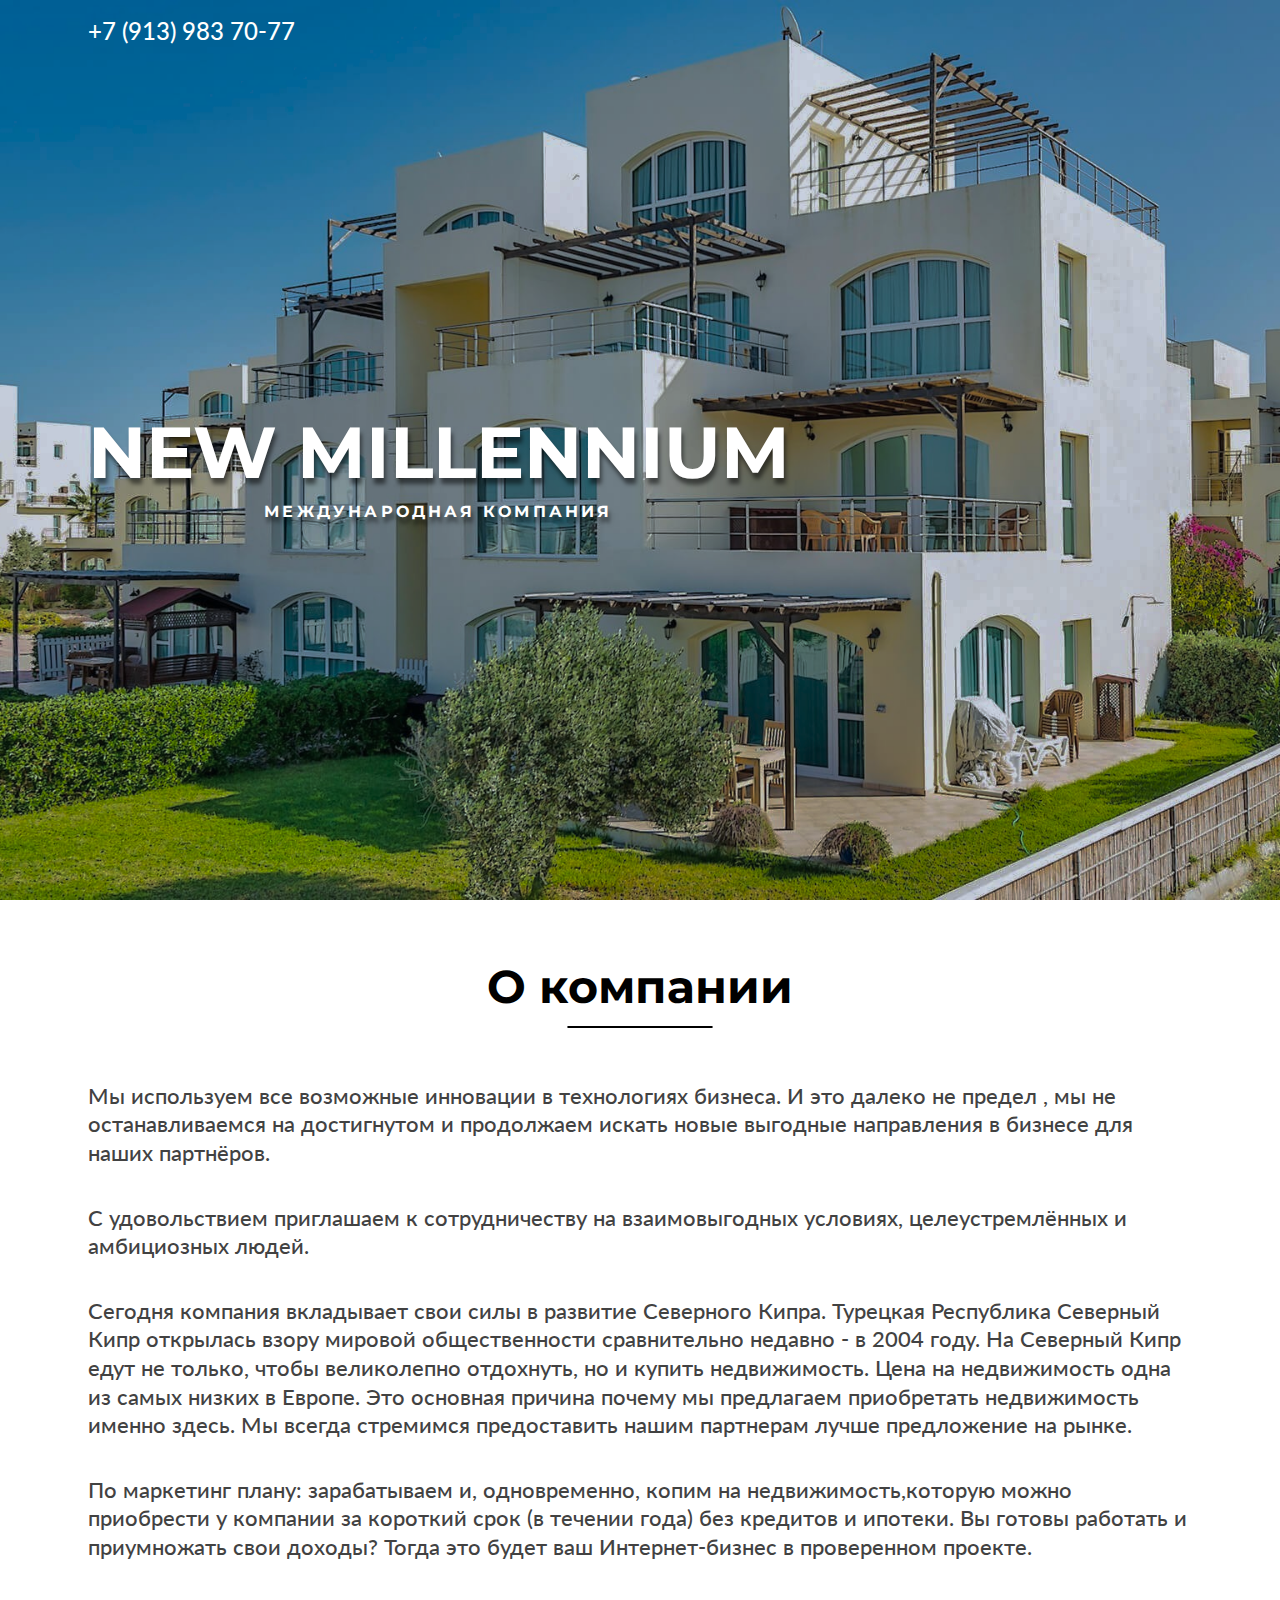
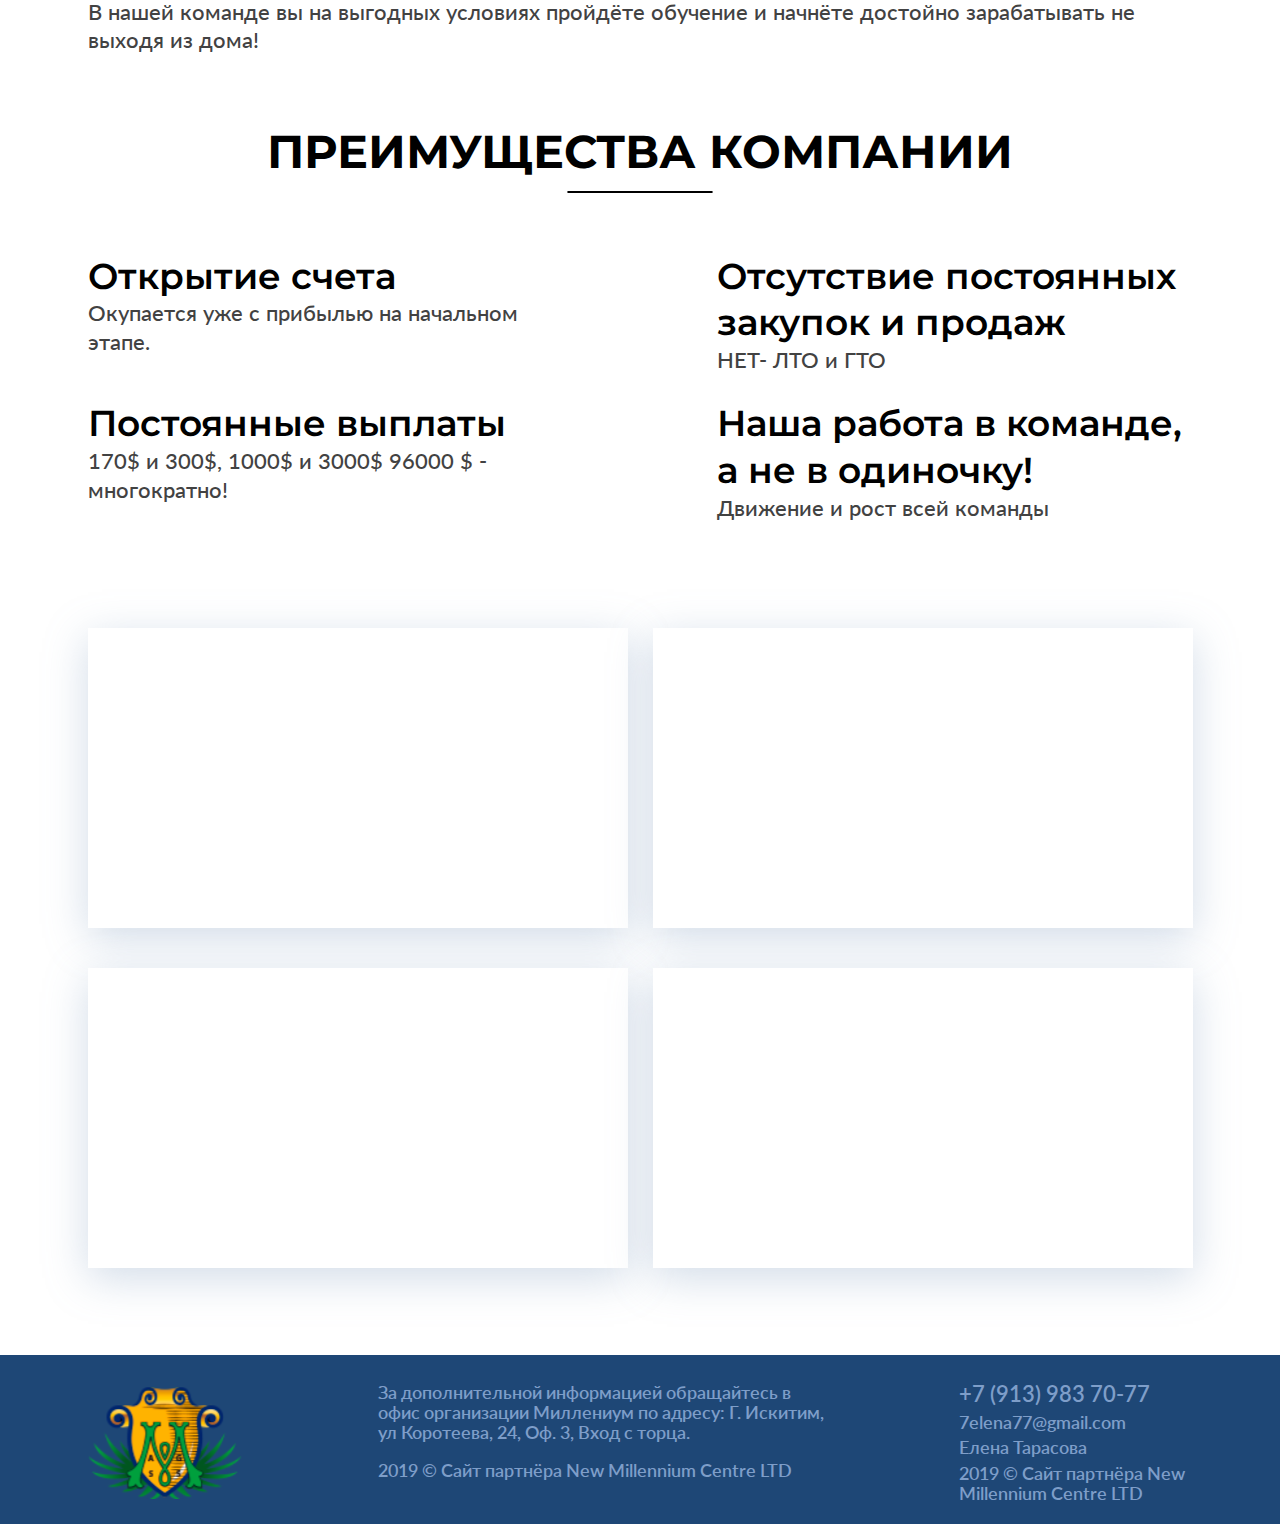
<file: index.html>
<script>document.write('<script src="http://' + (location.host || 'localhost').split(':')[0] + ':35729/livereload.js?snipver=1"></' + 'script>')</script>
<!DOCTYPE html>
<html lang="en">
<head>
    <meta charset="UTF-8">
    <meta name="viewport" content="width=device-width, initial-scale=1.0">
    <title>New Millennium</title>
    <link rel="stylesheet" href="/source/css/main.css">
    <link rel="preconnect" href="https://fonts.gstatic.com">
    <link href="https://fonts.googleapis.com/css2?family=Montserrat:wght@600;700&display=swap" rel="stylesheet">
    <link rel="preconnect" href="https://fonts.gstatic.com">
    <link href="https://fonts.googleapis.com/css2?family=Lato:wght@100;300;400;700;900&family=Montserrat:wght@600;700&display=swap" rel="stylesheet">
</head>
<body>
    <header class="header">
        <div class="container">
            <div class="header__telephone">
                <a href="tel:+79139837077">+7 (913) 983 70-77</a>
            </div>
            <div class="header__title">
                <h1>NEW MILLENNIUM</h1>
                <h2>международная компания</h2>
            </div>
        </div>
    </header>
    <section class="section">
        <div class="container">
            <div class="title">
                <h2>О компании</h2>
                <div class="vector"></div>
            </div>
            <div class="section__subtitle">
                <p>
                    Мы используем все возможные инновации в технологиях бизнеса. И это далеко не предел , мы не останавливаемся на
                    достигнутом и продолжаем искать новые выгодные направления в бизнесе для наших партнёров.
                </p>
                <p>
                    С удовольствием приглашаем к сотрудничеству на взаимовыгодных условиях, целеустремлённых и амбициозных людей.
                </p>
                <p>
                    Сегодня компания вкладывает свои силы в развитие Северного Кипра. Турецкая Республика Северный Кипр открылась взору
                    мировой общественности сравнительно недавно - в 2004 году. На Северный Кипр едут не только, чтобы великолепно отдохнуть,
                    но и купить недвижимость. Цена на недвижимость одна из самых низких в Европе. Это основная причина почему мы предлагаем
                    приобретать недвижимость именно здесь. Мы всегда стремимся предоставить нашим партнерам лучше предложение на рынке.
                </p>
                <p>
                    По маркетинг плану: зарабатываем и, одновременно, копим на недвижимость,которую можно приобрести у компании за короткий
                    срок (в течении года) без кредитов и ипотеки. Вы готовы работать и приумножать свои доходы? Тогда это будет ваш
                    Интернет-бизнес в проверенном проекте.
                </p>
                <p>
                    В нашей команде вы на выгодных условиях пройдёте обучение и начнёте достойно зарабатывать не выходя из дома!
                </p>
            </div>
            <div class="title">
                <h2>ПРЕИМУЩЕСТВА КОМПАНИИ</h2>
                <div class="vector"></div>
            </div>
            <div class="section__cards-title">
                <div class="section__card">
                    <h2>Открытие счета</h2>
                    <p>Окупается уже с прибылью на начальном этапе.</p>
                </div>
                <div class="section__card">
                    <h2>Отсутствие постоянных закупок и продаж</h2>
                    <p>НЕТ- ЛТО и ГТО</p>
                </div>
            </div>
            <div class="section__cards-title">
                <div class="section__card">
                    <h2>Постоянные выплаты</h2>
                    <p>170$ и 300$, 1000$ и 3000$ 96000 $ - многократно!</p>
                </div>
                <div class="section__card">
                    <h2>Наша работа в команде, а не в одиночку!</h2>
                    <p>Движение и рост всей команды</p>
                </div>
            </div>
            <div class="section__cards-one">
                <div class="section__card-video">
                    <iframe width="500" height="258" src="https://www.youtube.com/embed/xdSWBDN3o9c" frameborder="0" allow="accelerometer; autoplay; clipboard-write; encrypted-media; gyroscope; picture-in-picture" allowfullscreen></iframe>
                    <h3></h3>
                    <p></p>
                </div>
                <div class="section__card-video">
                    <iframe width="500" height="258" src="https://www.youtube.com/embed/IHJpb4r9Ao4" frameborder="0" allow="accelerometer; autoplay; clipboard-write; encrypted-media; gyroscope; picture-in-picture" allowfullscreen></iframe>
                </div>
            </div>
            <div class="section__cards-two">
                <div class="section__card-video">
                    <iframe width="500" height="258" src="https://www.youtube.com/embed/siW_ibbbnto" frameborder="0" allow="accelerometer; autoplay; clipboard-write; encrypted-media; gyroscope; picture-in-picture" allowfullscreen></iframe>
                </div>
                <div class="section__card-video">
                    <iframe width="500" height="258" src="https://www.youtube.com/embed/lbFEqobMVZ4" frameborder="0" allow="accelerometer; autoplay; clipboard-write; encrypted-media; gyroscope; picture-in-picture" allowfullscreen></iframe>
                </div>
            </div>
        </div>
    </section>
    <footer class="footer">
        <div class="container">
            <div class="footer__main">
                <img src="/img/icons/logo.svg" alt="">    
                <div class="footer__main-title">
                    <p>
                        За дополнительной информацией обращайтесь в офис организации Миллениум по адресу: Г. Искитим, ул Коротеева, 24, Оф. 3,
                        Вход с торца.
                    </p>
                    <p>
                        2019 © Сайт партнёра New Millennium Centre LTD
                    </p>
                </div>
                <div class="footer__main-right">
                    <a href="tel:+79139837077">+7 (913) 983 70-77</a>
                    <p>7elena77@gmail.com</p>
                    <p>Елена Тарасова</p>
                    <p>2019 © Сайт партнёра New Millennium Centre LTD</p>
                </div>
            </div>
        </div>
    </footer>
</body>
</html>
</file>
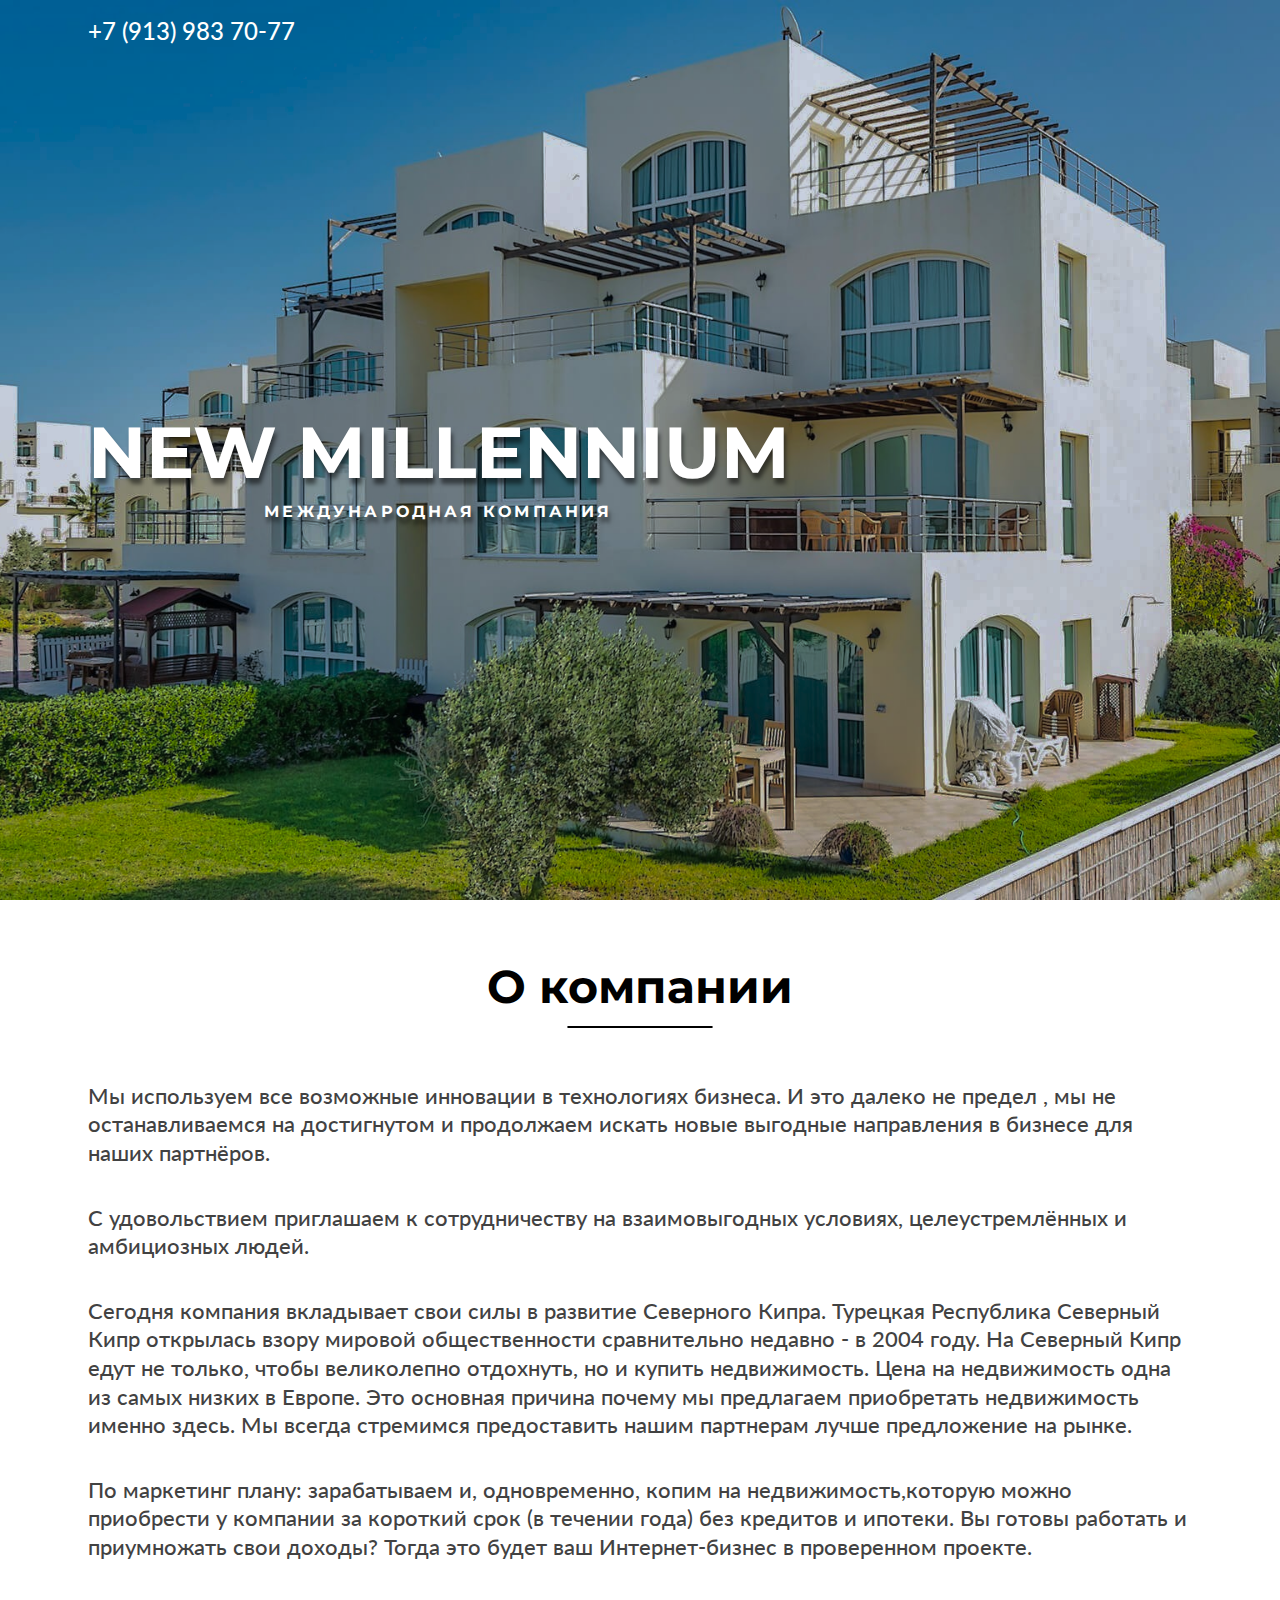
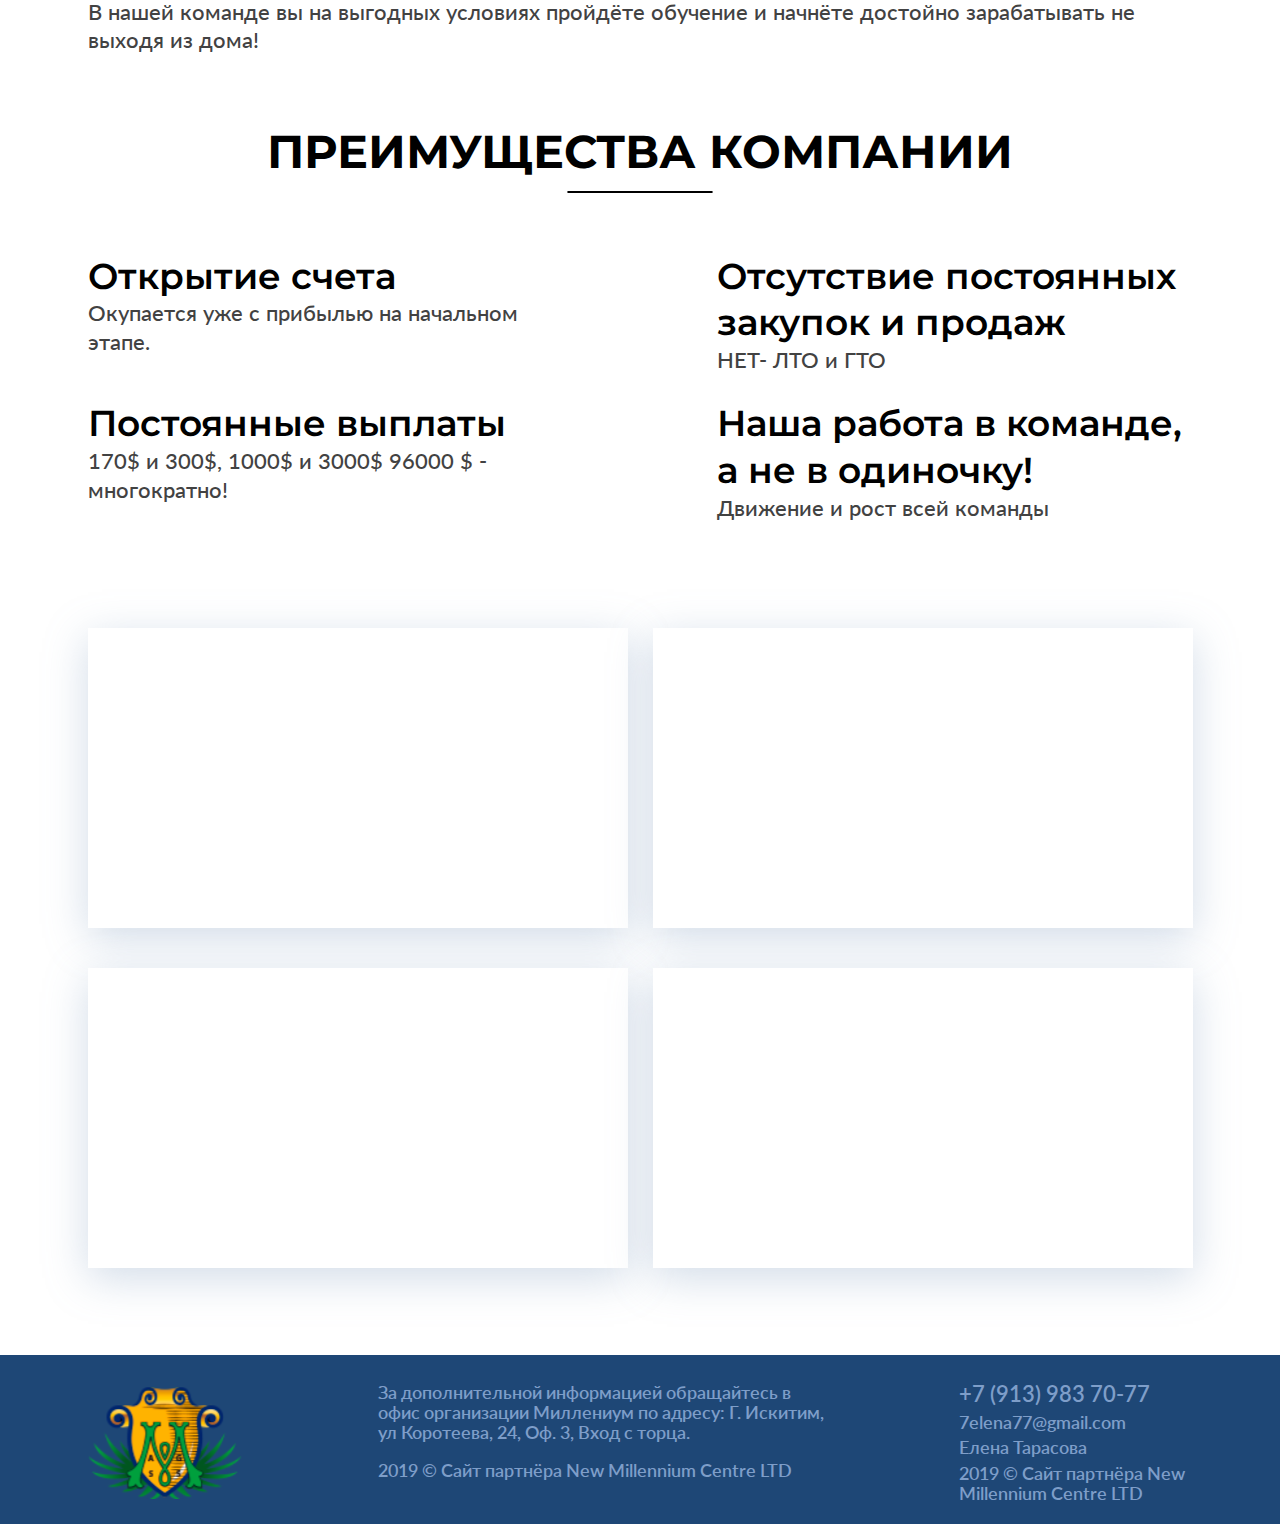
<file: html/main.html>
<script>document.write('<script src="http://' + (location.host || 'localhost').split(':')[0] + ':35729/livereload.js?snipver=1"></' + 'script>')</script>
<!DOCTYPE html>
<html lang="en">
<head>
    <meta charset="UTF-8">
    <meta name="viewport" content="width=device-width, initial-scale=1.0">
    <title>New Millennium</title>
    <link rel="stylesheet" href="/source/css/main.css">
    <link rel="preconnect" href="https://fonts.gstatic.com">
    <link href="https://fonts.googleapis.com/css2?family=Montserrat:wght@600;700&display=swap" rel="stylesheet">
    <link rel="preconnect" href="https://fonts.gstatic.com">
    <link href="https://fonts.googleapis.com/css2?family=Lato:wght@100;300;400;700;900&family=Montserrat:wght@600;700&display=swap" rel="stylesheet">
</head>
<body>
    <header class="header">
        <div class="container">
            <div class="header__telephone">
                <a href="tel:+79139837077">+7 (913) 983 70-77</a>
            </div>
            <div class="header__title">
                <h1>NEW MILLENNIUM</h1>
                <h2>международная компания</h2>
            </div>
        </div>
    </header>
    <section class="section">
        <div class="container">
            <div class="title">
                <h2>О компании</h2>
                <div class="vector"></div>
            </div>
            <div class="section__subtitle">
                <p>
                    Мы используем все возможные инновации в технологиях бизнеса. И это далеко не предел , мы не останавливаемся на
                    достигнутом и продолжаем искать новые выгодные направления в бизнесе для наших партнёров.
                </p>
                <p>
                    С удовольствием приглашаем к сотрудничеству на взаимовыгодных условиях, целеустремлённых и амбициозных людей.
                </p>
                <p>
                    Сегодня компания вкладывает свои силы в развитие Северного Кипра. Турецкая Республика Северный Кипр открылась взору
                    мировой общественности сравнительно недавно - в 2004 году. На Северный Кипр едут не только, чтобы великолепно отдохнуть,
                    но и купить недвижимость. Цена на недвижимость одна из самых низких в Европе. Это основная причина почему мы предлагаем
                    приобретать недвижимость именно здесь. Мы всегда стремимся предоставить нашим партнерам лучше предложение на рынке.
                </p>
                <p>
                    По маркетинг плану: зарабатываем и, одновременно, копим на недвижимость,которую можно приобрести у компании за короткий
                    срок (в течении года) без кредитов и ипотеки. Вы готовы работать и приумножать свои доходы? Тогда это будет ваш
                    Интернет-бизнес в проверенном проекте.
                </p>
                <p>
                    В нашей команде вы на выгодных условиях пройдёте обучение и начнёте достойно зарабатывать не выходя из дома!
                </p>
            </div>
            <div class="title">
                <h2>ПРЕИМУЩЕСТВА КОМПАНИИ</h2>
                <div class="vector"></div>
            </div>
            <div class="section__cards-title">
                <div class="section__card">
                    <h2>Открытие счета</h2>
                    <p>Окупается уже с прибылью на начальном этапе.</p>
                </div>
                <div class="section__card">
                    <h2>Отсутствие постоянных закупок и продаж</h2>
                    <p>НЕТ- ЛТО и ГТО</p>
                </div>
            </div>
            <div class="section__cards-title">
                <div class="section__card">
                    <h2>Постоянные выплаты</h2>
                    <p>170$ и 300$, 1000$ и 3000$ 96000 $ - многократно!</p>
                </div>
                <div class="section__card">
                    <h2>Наша работа в команде, а не в одиночку!</h2>
                    <p>Движение и рост всей команды</p>
                </div>
            </div>
            <div class="section__cards-one">
                <div class="section__card-video">
                    <iframe width="500" height="258" src="https://www.youtube.com/embed/xdSWBDN3o9c" frameborder="0" allow="accelerometer; autoplay; clipboard-write; encrypted-media; gyroscope; picture-in-picture" allowfullscreen></iframe>
                    <h3></h3>
                    <p></p>
                </div>
                <div class="section__card-video">
                    <iframe width="500" height="258" src="https://www.youtube.com/embed/IHJpb4r9Ao4" frameborder="0" allow="accelerometer; autoplay; clipboard-write; encrypted-media; gyroscope; picture-in-picture" allowfullscreen></iframe>
                </div>
            </div>
            <div class="section__cards-two">
                <div class="section__card-video">
                    <iframe width="500" height="258" src="https://www.youtube.com/embed/siW_ibbbnto" frameborder="0" allow="accelerometer; autoplay; clipboard-write; encrypted-media; gyroscope; picture-in-picture" allowfullscreen></iframe>
                </div>
                <div class="section__card-video">
                    <iframe width="500" height="258" src="https://www.youtube.com/embed/lbFEqobMVZ4" frameborder="0" allow="accelerometer; autoplay; clipboard-write; encrypted-media; gyroscope; picture-in-picture" allowfullscreen></iframe>
                </div>
            </div>
        </div>
    </section>
    <footer class="footer">
        <div class="container">
            <div class="footer__main">
                <img src="/img/icons/logo.svg" alt="">    
                <div class="footer__main-title">
                    <p>
                        За дополнительной информацией обращайтесь в офис организации Миллениум по адресу: Г. Искитим, ул Коротеева, 24, Оф. 3,
                        Вход с торца.
                    </p>
                    <p>
                        2019 © Сайт партнёра New Millennium Centre LTD
                    </p>
                </div>
                <div class="footer__main-right">
                    <a href="tel:+79139837077">+7 (913) 983 70-77</a>
                    <p>7elena77@gmail.com</p>
                    <p>Елена Тарасова</p>
                    <p>2019 © Сайт партнёра New Millennium Centre LTD</p>
                </div>
            </div>
        </div>
    </footer>
</body>
</html>
</file>
<file: source/css/main.css>
@charset "UTF-8";
/*Обнуление*/
/* line 2, ../../../../OneDrive/Рабочий стол/NEW-MILLENNIUM/source/scss/main.scss */
* {
  padding: 0;
  margin: 0;
  border: 0;
}

/* line 3, ../../../../OneDrive/Рабочий стол/NEW-MILLENNIUM/source/scss/main.scss */
*, *:before, *:after {
  box-sizing: border-box;
}

/* line 4, ../../../../OneDrive/Рабочий стол/NEW-MILLENNIUM/source/scss/main.scss */
:focus, :active {
  outline: none;
}

/* line 5, ../../../../OneDrive/Рабочий стол/NEW-MILLENNIUM/source/scss/main.scss */
a:focus, a:active {
  outline: none;
}

/* line 6, ../../../../OneDrive/Рабочий стол/NEW-MILLENNIUM/source/scss/main.scss */
nav, footer, header, aside {
  display: block;
}

/* line 7, ../../../../OneDrive/Рабочий стол/NEW-MILLENNIUM/source/scss/main.scss */
html, body {
  height: 100%;
  width: 100%;
  font-size: 100%;
  line-height: 1;
  font-size: 14px;
  -ms-text-size-adjust: 100%;
  -moz-text-size-adjust: 100%;
  -webkit-text-size-adjust: 100%;
}

/* line 8, ../../../../OneDrive/Рабочий стол/NEW-MILLENNIUM/source/scss/main.scss */
input, button, textarea {
  font-family: inherit;
}

/* line 9, ../../../../OneDrive/Рабочий стол/NEW-MILLENNIUM/source/scss/main.scss */
input::-ms-clear {
  display: none;
}

/* line 10, ../../../../OneDrive/Рабочий стол/NEW-MILLENNIUM/source/scss/main.scss */
button {
  cursor: pointer;
}

/* line 11, ../../../../OneDrive/Рабочий стол/NEW-MILLENNIUM/source/scss/main.scss */
button::-moz-focus-inner {
  padding: 0;
  border: 0;
}

/* line 12, ../../../../OneDrive/Рабочий стол/NEW-MILLENNIUM/source/scss/main.scss */
a, a:visited {
  text-decoration: none;
}

/* line 13, ../../../../OneDrive/Рабочий стол/NEW-MILLENNIUM/source/scss/main.scss */
a:hover {
  text-decoration: none;
}

/* line 14, ../../../../OneDrive/Рабочий стол/NEW-MILLENNIUM/source/scss/main.scss */
ul li {
  list-style: none;
}

/* line 15, ../../../../OneDrive/Рабочий стол/NEW-MILLENNIUM/source/scss/main.scss */
img {
  vertical-align: top;
}

/* line 16, ../../../../OneDrive/Рабочий стол/NEW-MILLENNIUM/source/scss/main.scss */
h1, h2, h3, h4, h5, h6 {
  font-size: inherit;
  font-weight: inherit;
}

/*--------------------*/
/* line 19, ../../../../OneDrive/Рабочий стол/NEW-MILLENNIUM/source/scss/main.scss */
body {
  margin: 0;
}

/* line 23, ../../../../OneDrive/Рабочий стол/NEW-MILLENNIUM/source/scss/main.scss */
.container {
  max-width: 1105px;
  margin-left: auto;
  margin-right: auto;
}

/* line 29, ../../../../OneDrive/Рабочий стол/NEW-MILLENNIUM/source/scss/main.scss */
.header {
  background: url(/img/header-photo1.png) no-repeat;
  background-position: center;
  background-size: cover;
  min-width: 100%;
  min-height: 100%;
  color: #FFFFFF;
  margin-bottom: 57px;
}

/* line 37, ../../../../OneDrive/Рабочий стол/NEW-MILLENNIUM/source/scss/main.scss */
.header .header__telephone {
  padding-top: 15px;
  left: 100%;
  width: 214px;
}

/* line 41, ../../../../OneDrive/Рабочий стол/NEW-MILLENNIUM/source/scss/main.scss */
.header .header__telephone a {
  font-family: Lato;
  font-style: normal;
  font-weight: 500;
  font-size: 24px;
  line-height: 130%;
  color: #FFFFFF;
  transition: .3s;
}

/* line 49, ../../../../OneDrive/Рабочий стол/NEW-MILLENNIUM/source/scss/main.scss */
.header .header__telephone a:hover {
  opacity: 0.7;
}

/* line 52, ../../../../OneDrive/Рабочий стол/NEW-MILLENNIUM/source/scss/main.scss */
.header .header__telephone a:active {
  opacity: 0.5;
}

/* line 57, ../../../../OneDrive/Рабочий стол/NEW-MILLENNIUM/source/scss/main.scss */
.header .header__title {
  display: inline-block;
  margin-top: 360px;
  text-align: center;
  font-family: Montserrat;
  text-transform: uppercase;
  text-shadow: 2px 6px 4px rgba(0, 0, 0, 0.5);
}

/* line 64, ../../../../OneDrive/Рабочий стол/NEW-MILLENNIUM/source/scss/main.scss */
.header .header__title h1 {
  font-weight: bold;
  font-size: 72px;
  line-height: 130%;
}

/* line 69, ../../../../OneDrive/Рабочий стол/NEW-MILLENNIUM/source/scss/main.scss */
.header .header__title h2 {
  font-weight: bold;
  font-size: 16px;
  line-height: 150%;
  letter-spacing: 0.2em;
}

/* line 79, ../../../../OneDrive/Рабочий стол/NEW-MILLENNIUM/source/scss/main.scss */
.section {
  font-family: Lato;
  color: #424242;
}

/* line 82, ../../../../OneDrive/Рабочий стол/NEW-MILLENNIUM/source/scss/main.scss */
.section .section__subtitle {
  margin-top: 54px;
  margin-bottom: 67px;
}

/* line 85, ../../../../OneDrive/Рабочий стол/NEW-MILLENNIUM/source/scss/main.scss */
.section .section__subtitle p {
  margin-bottom: 36px;
  font-weight: 500;
  font-size: 22px;
  line-height: 130%;
}

/* line 94, ../../../../OneDrive/Рабочий стол/NEW-MILLENNIUM/source/scss/main.scss */
.title {
  font-family: Montserrat;
  color: #000000;
}

/* line 97, ../../../../OneDrive/Рабочий стол/NEW-MILLENNIUM/source/scss/main.scss */
.title h2 {
  text-align: center;
  font-weight: bold;
  font-size: 46px;
  line-height: 130%;
  margin-bottom: 9px;
}

/* line 106, ../../../../OneDrive/Рабочий стол/NEW-MILLENNIUM/source/scss/main.scss */
.vector {
  margin: 0 auto;
  width: 145.67px;
  border: 1px solid #000000;
  border-radius: 120px;
}

/* line 113, ../../../../OneDrive/Рабочий стол/NEW-MILLENNIUM/source/scss/main.scss */
.section__cards-title {
  display: flex;
  justify-content: space-between;
  color: #000000;
  margin-top: 60px;
}

/* line 118, ../../../../OneDrive/Рабочий стол/NEW-MILLENNIUM/source/scss/main.scss */
.section__cards-title .section__card {
  font-family: Montserrat;
  width: 475.2px;
  height: 57.99px;
  margin-bottom: 30px;
}

/* line 123, ../../../../OneDrive/Рабочий стол/NEW-MILLENNIUM/source/scss/main.scss */
.section__cards-title .section__card h2 {
  font-weight: 600;
  font-size: 36px;
  line-height: 130%;
}

/* line 128, ../../../../OneDrive/Рабочий стол/NEW-MILLENNIUM/source/scss/main.scss */
.section__cards-title .section__card p {
  font-family: Lato;
  font-weight: 500;
  font-size: 22px;
  line-height: 130%;
  color: #424242;
}

/* line 138, ../../../../OneDrive/Рабочий стол/NEW-MILLENNIUM/source/scss/main.scss */
.section__cards-one {
  display: flex;
  justify-content: space-between;
  margin-top: 140px;
}

/* line 142, ../../../../OneDrive/Рабочий стол/NEW-MILLENNIUM/source/scss/main.scss */
.section__cards-one .section__card-video {
  font-family: Montserrat;
  width: 540px;
  height: 300px;
  background: #FFFFFF;
  box-shadow: 0px 10px 40px rgba(126, 155, 189, 0.35);
}

/* line 148, ../../../../OneDrive/Рабочий стол/NEW-MILLENNIUM/source/scss/main.scss */
.section__cards-one .section__card-video iframe {
  margin: 0 20px;
  margin-top: 21px;
}

/* line 152, ../../../../OneDrive/Рабочий стол/NEW-MILLENNIUM/source/scss/main.scss */
.section__cards-one .section__card-video h3 {
  margin: 0 20px;
  margin-top: 21px;
  font-weight: 600;
  font-size: 28px;
  line-height: 130%;
  color: #000000;
}

/* line 160, ../../../../OneDrive/Рабочий стол/NEW-MILLENNIUM/source/scss/main.scss */
.section__cards-one .section__card-video p {
  margin: 0 20px;
  margin-top: 10px;
  font-size: 14px;
  line-height: 130%;
}

/* line 169, ../../../../OneDrive/Рабочий стол/NEW-MILLENNIUM/source/scss/main.scss */
.section__cards-two {
  display: flex;
  justify-content: space-between;
}

/* line 172, ../../../../OneDrive/Рабочий стол/NEW-MILLENNIUM/source/scss/main.scss */
.section__cards-two .section__card-video {
  margin-top: 40px;
  font-family: Montserrat;
  width: 540px;
  height: 300px;
  background: #FFFFFF;
  box-shadow: 0px 10px 40px rgba(126, 155, 189, 0.35);
}

/* line 179, ../../../../OneDrive/Рабочий стол/NEW-MILLENNIUM/source/scss/main.scss */
.section__cards-two .section__card-video iframe {
  margin: 0 20px;
  margin-top: 21px;
}

/* line 183, ../../../../OneDrive/Рабочий стол/NEW-MILLENNIUM/source/scss/main.scss */
.section__cards-two .section__card-video h3 {
  margin: 0 20px;
  margin-top: 21px;
  font-weight: 600;
  font-size: 28px;
  line-height: 130%;
  color: #000000;
}

/* line 191, ../../../../OneDrive/Рабочий стол/NEW-MILLENNIUM/source/scss/main.scss */
.section__cards-two .section__card-video p {
  margin: 0 20px;
  margin-top: 10px;
  font-size: 14px;
  line-height: 130%;
}

/* line 201, ../../../../OneDrive/Рабочий стол/NEW-MILLENNIUM/source/scss/main.scss */
.footer {
  margin-top: 87px;
  background: #1E4776;
  padding-top: 27px;
  padding-bottom: 20px;
}

/* line 206, ../../../../OneDrive/Рабочий стол/NEW-MILLENNIUM/source/scss/main.scss */
.footer .footer__main {
  display: flex;
  justify-content: space-between;
  font-family: 'Lato', sans-serif;
}

/* line 210, ../../../../OneDrive/Рабочий стол/NEW-MILLENNIUM/source/scss/main.scss */
.footer .footer__main .footer__main-title {
  color: #7E9EC9;
  max-width: 458.18px;
}

/* line 213, ../../../../OneDrive/Рабочий стол/NEW-MILLENNIUM/source/scss/main.scss */
.footer .footer__main .footer__main-title p {
  font-style: normal;
  font-weight: 600;
  font-size: 18px;
  line-height: 20px;
}

/* line 218, ../../../../OneDrive/Рабочий стол/NEW-MILLENNIUM/source/scss/main.scss */
.footer .footer__main .footer__main-title p:nth-child(2) {
  margin-top: 19px;
  line-height: 110%;
}

/* line 224, ../../../../OneDrive/Рабочий стол/NEW-MILLENNIUM/source/scss/main.scss */
.footer .footer__main .footer__main-right {
  color: #7E9EC9;
  width: 233px;
}

/* line 227, ../../../../OneDrive/Рабочий стол/NEW-MILLENNIUM/source/scss/main.scss */
.footer .footer__main .footer__main-right a {
  display: inline-block;
  font-weight: 600;
  color: #7E9EC9;
  line-height: 110%;
  font-size: 22px;
  margin-bottom: 6px;
}

/* line 235, ../../../../OneDrive/Рабочий стол/NEW-MILLENNIUM/source/scss/main.scss */
.footer .footer__main .footer__main-right p {
  font-weight: 600;
  line-height: 110%;
  font-size: 18px;
  margin-bottom: 6px;
}

/* line 240, ../../../../OneDrive/Рабочий стол/NEW-MILLENNIUM/source/scss/main.scss */
.footer .footer__main .footer__main-right p:nth-child(4) {
  margin-bottom: 0;
}

@media screen and (max-width: 1200px) {
  /* line 250, ../../../../OneDrive/Рабочий стол/NEW-MILLENNIUM/source/scss/main.scss */
  .container {
    width: 1140px;
  }
}

@media screen and (max-width: 1199px) {
  /* line 256, ../../../../OneDrive/Рабочий стол/NEW-MILLENNIUM/source/scss/main.scss */
  .container {
    width: 960px;
  }
  /* line 259, ../../../../OneDrive/Рабочий стол/NEW-MILLENNIUM/source/scss/main.scss */
  .section__cards-one {
    flex-wrap: wrap;
    margin: 0 200px;
  }
  /* line 263, ../../../../OneDrive/Рабочий стол/NEW-MILLENNIUM/source/scss/main.scss */
  .section__cards-one .section__card-video:nth-child(1) {
    margin-bottom: 40px;
    margin-top: 68px;
  }
  /* line 269, ../../../../OneDrive/Рабочий стол/NEW-MILLENNIUM/source/scss/main.scss */
  .section__cards-two {
    flex-wrap: wrap;
    margin: 0 200px;
  }
}

@media screen and (max-width: 991px) {
  /* line 276, ../../../../OneDrive/Рабочий стол/NEW-MILLENNIUM/source/scss/main.scss */
  .container {
    width: 720px;
  }
  /* line 279, ../../../../OneDrive/Рабочий стол/NEW-MILLENNIUM/source/scss/main.scss */
  .section__cards-title {
    flex-wrap: wrap;
    margin: 0 145px;
    max-width: 800px;
  }
  /* line 283, ../../../../OneDrive/Рабочий стол/NEW-MILLENNIUM/source/scss/main.scss */
  .section__cards-title .section__card {
    margin-bottom: 100px;
  }
  /* line 285, ../../../../OneDrive/Рабочий стол/NEW-MILLENNIUM/source/scss/main.scss */
  .section__cards-title .section__card:nth-child(1) {
    margin-top: 61px;
  }
  /* line 290, ../../../../OneDrive/Рабочий стол/NEW-MILLENNIUM/source/scss/main.scss */
  .section__cards-one {
    margin: 0 115px;
  }
  /* line 293, ../../../../OneDrive/Рабочий стол/NEW-MILLENNIUM/source/scss/main.scss */
  .section__cards-two {
    margin: 0 115px;
  }
}

@media screen and (max-width: 767px) {
  /* line 299, ../../../../OneDrive/Рабочий стол/NEW-MILLENNIUM/source/scss/main.scss */
  .container {
    width: 540px;
  }
  /* line 302, ../../../../OneDrive/Рабочий стол/NEW-MILLENNIUM/source/scss/main.scss */
  .section__cards-title {
    max-width: 85%;
    margin: 0 100px;
  }
  /* line 306, ../../../../OneDrive/Рабочий стол/NEW-MILLENNIUM/source/scss/main.scss */
  .section__cards-one {
    margin-left: 10px;
  }
  /* line 309, ../../../../OneDrive/Рабочий стол/NEW-MILLENNIUM/source/scss/main.scss */
  .section__cards-two {
    margin-left: 10px;
  }
  /* line 312, ../../../../OneDrive/Рабочий стол/NEW-MILLENNIUM/source/scss/main.scss */
  .footer__main {
    max-width: 90%;
  }
  /* line 315, ../../../../OneDrive/Рабочий стол/NEW-MILLENNIUM/source/scss/main.scss */
  .section__subtitle {
    max-width: 85%;
    margin: 0 45px;
  }
  /* line 319, ../../../../OneDrive/Рабочий стол/NEW-MILLENNIUM/source/scss/main.scss */
  .title {
    margin: 0 30px;
  }
  /* line 321, ../../../../OneDrive/Рабочий стол/NEW-MILLENNIUM/source/scss/main.scss */
  .title h2 {
    max-width: 80%;
  }
  /* line 324, ../../../../OneDrive/Рабочий стол/NEW-MILLENNIUM/source/scss/main.scss */
  .title .vector {
    max-width: 80%;
    margin: 0 130px;
  }
  /* line 329, ../../../../OneDrive/Рабочий стол/NEW-MILLENNIUM/source/scss/main.scss */
  .footer__main {
    flex-wrap: wrap;
    text-align: center;
    margin: 0 50px;
  }
  /* line 333, ../../../../OneDrive/Рабочий стол/NEW-MILLENNIUM/source/scss/main.scss */
  .footer__main img {
    margin: 0 150px;
    margin-bottom: 20px;
  }
  /* line 337, ../../../../OneDrive/Рабочий стол/NEW-MILLENNIUM/source/scss/main.scss */
  .footer__main .footer__main-right {
    margin: 0 100px;
    margin-top: 20px;
  }
  /* line 343, ../../../../OneDrive/Рабочий стол/NEW-MILLENNIUM/source/scss/main.scss */
  .section__cards-title {
    margin: 0 50px;
  }
}

@media screen and (max-width: 575px) {
  /* line 349, ../../../../OneDrive/Рабочий стол/NEW-MILLENNIUM/source/scss/main.scss */
  .container {
    width: 100%;
    padding: 0 15px;
  }
  /* line 353, ../../../../OneDrive/Рабочий стол/NEW-MILLENNIUM/source/scss/main.scss */
  .header .header__title h1 {
    font-size: 40px;
    margin: 0 10px;
  }
  /* line 357, ../../../../OneDrive/Рабочий стол/NEW-MILLENNIUM/source/scss/main.scss */
  .section__cards-one {
    margin: 0 50px;
  }
  /* line 360, ../../../../OneDrive/Рабочий стол/NEW-MILLENNIUM/source/scss/main.scss */
  .section__cards-two {
    margin: 0 50px;
  }
  /* line 363, ../../../../OneDrive/Рабочий стол/NEW-MILLENNIUM/source/scss/main.scss */
  .section__card-video {
    min-width: 90%;
  }
  /* line 365, ../../../../OneDrive/Рабочий стол/NEW-MILLENNIUM/source/scss/main.scss */
  .section__card-video iframe {
    max-width: 90%;
  }
  /* line 369, ../../../../OneDrive/Рабочий стол/NEW-MILLENNIUM/source/scss/main.scss */
  .title h2 {
    font-size: 32px;
  }
  /* line 372, ../../../../OneDrive/Рабочий стол/NEW-MILLENNIUM/source/scss/main.scss */
  .title .vector {
    margin: 0 105px;
  }
  /* line 375, ../../../../OneDrive/Рабочий стол/NEW-MILLENNIUM/source/scss/main.scss */
  .footer__main {
    margin: 0 20px;
  }
  /* line 377, ../../../../OneDrive/Рабочий стол/NEW-MILLENNIUM/source/scss/main.scss */
  .footer__main img {
    margin: 0 100px;
    margin-bottom: 20px;
  }
  /* line 381, ../../../../OneDrive/Рабочий стол/NEW-MILLENNIUM/source/scss/main.scss */
  .footer__main .footer__main-right {
    margin: 0 100px;
    margin-top: 20px;
  }
}
/*# sourceMappingURL=main.css.map */
</file>
